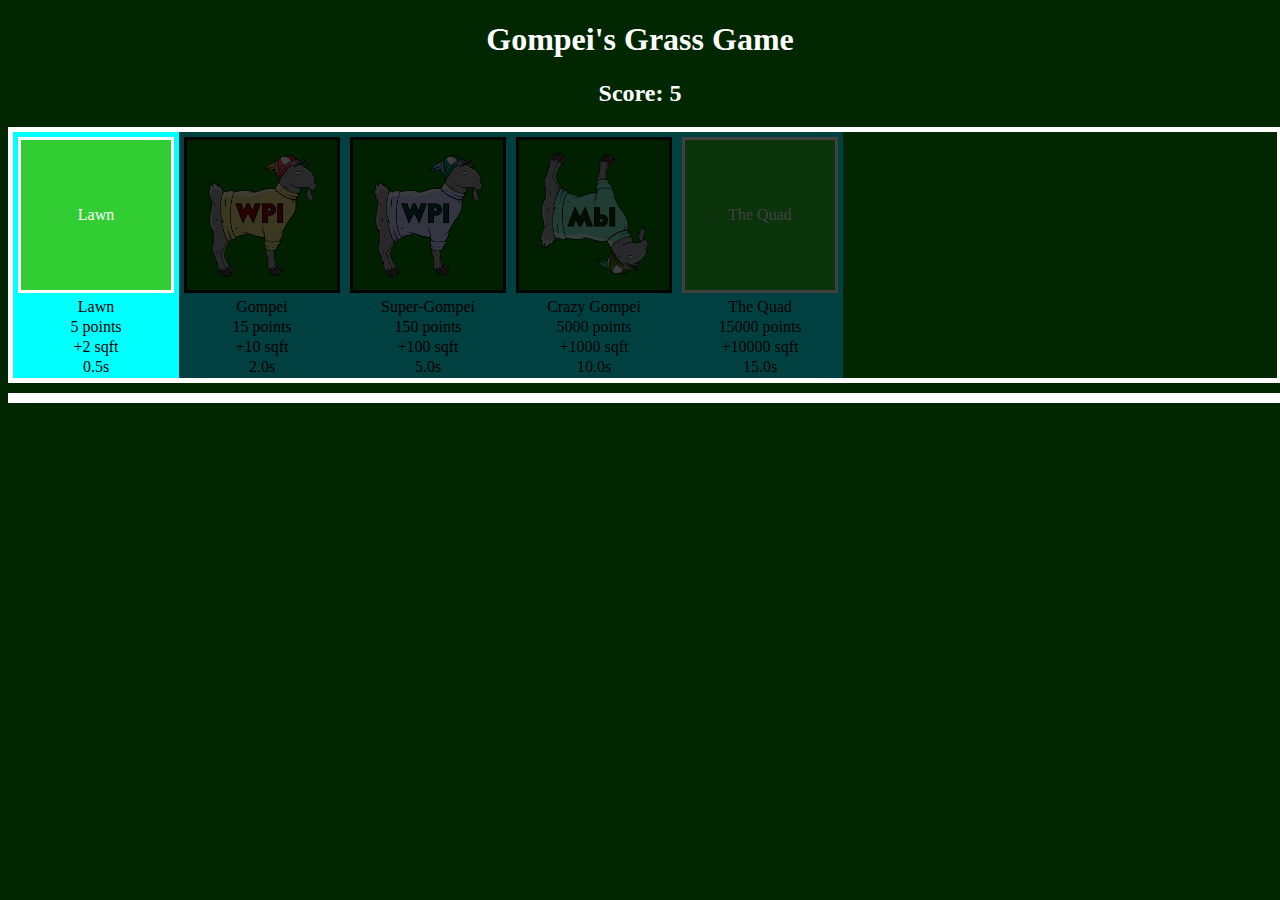
<file: 03-clickgame/index.html>
<!DOCTYPE html>
<html lang="en">
<head>
    <meta charset="UTF-8">
    <meta name="viewport" content="width=device-width, initial-scale=1.0">
    <title>Document</title>
    <link rel="stylesheet" href="overlays.css">
    <link rel="stylesheet" href="styles.css">
</head>
<body>
    <h1>Gompei's Grass Game</h1>
    <h2>Score: <span id="score">5</span></h2>
    <div id="store-container">
        <div class="store" name="Lawn" cost="5" reap="2" cooldown="0.5"
        text="Lawn"></div>
        <div class="store" name="Gompei" cost="15" reap="10" cooldown="2.0" auto="true"
        src="./gompei.png"></div>
        <div class="store" name="Super-Gompei" cost="150" reap="100" cooldown="5.0" auto="true"
        src="./gompei.png" imgstyle="filter: hue-rotate(180deg);"></div>
        <div class="store" name="Crazy Gompei" cost="5000" reap="1000" cooldown="10.0" auto="true"
        src="./gompei.png" imgstyle="filter: hue-rotate(90deg); transform: rotateX(180deg);"></div>
        <div class="store" name="The Quad" cost="15000" reap="10000" cooldown="15.0"
        text="The Quad"></div>
    </div>
    <div id="widget-container"></div>
    
    <script src="./game.js"></script>
    <script src="./load.js"></script>
</body>
</html>
</file>
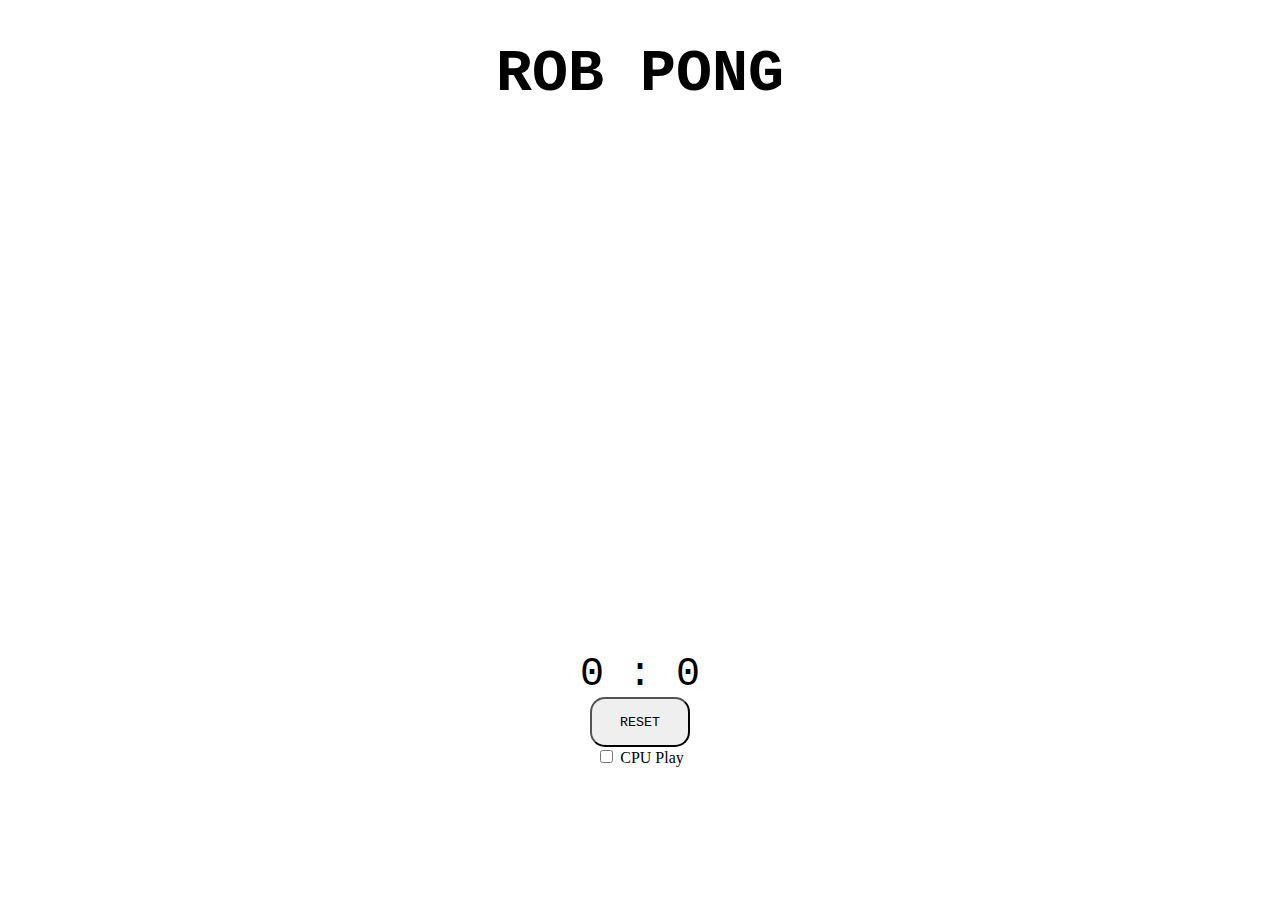
<file: 04-ponggame/index.html>
<!DOCTYPE html>
<html lang="en">
<head>
    <meta charset="UTF-8">
    <meta http-equiv="X-UA-Compatible" content="IE=edge">
    <meta name="viewport" content="width=device-width, initial-scale=1.0">
    <title>Rob Pong</title>
    <link rel="stylesheet" href="pong.css">
</head>
<body>
    <h1>ROB PONG</h1>
    <canvas id="gameboard" width="500" height="500"></canvas>
    <div id="scoreboard">0 : 0</div>
    <button id="reset" onclick="resetGame()">RESET</button>
    <br />
    <input type="checkbox" id="cpucheck">
    <label>CPU Play</label>

    <script src="Ball.js"></script>
    <script src="Paddle.js"></script>
    <script src="pong.js"></script>
    <script src="controls.js"></script>
</body>
</html>
</file>
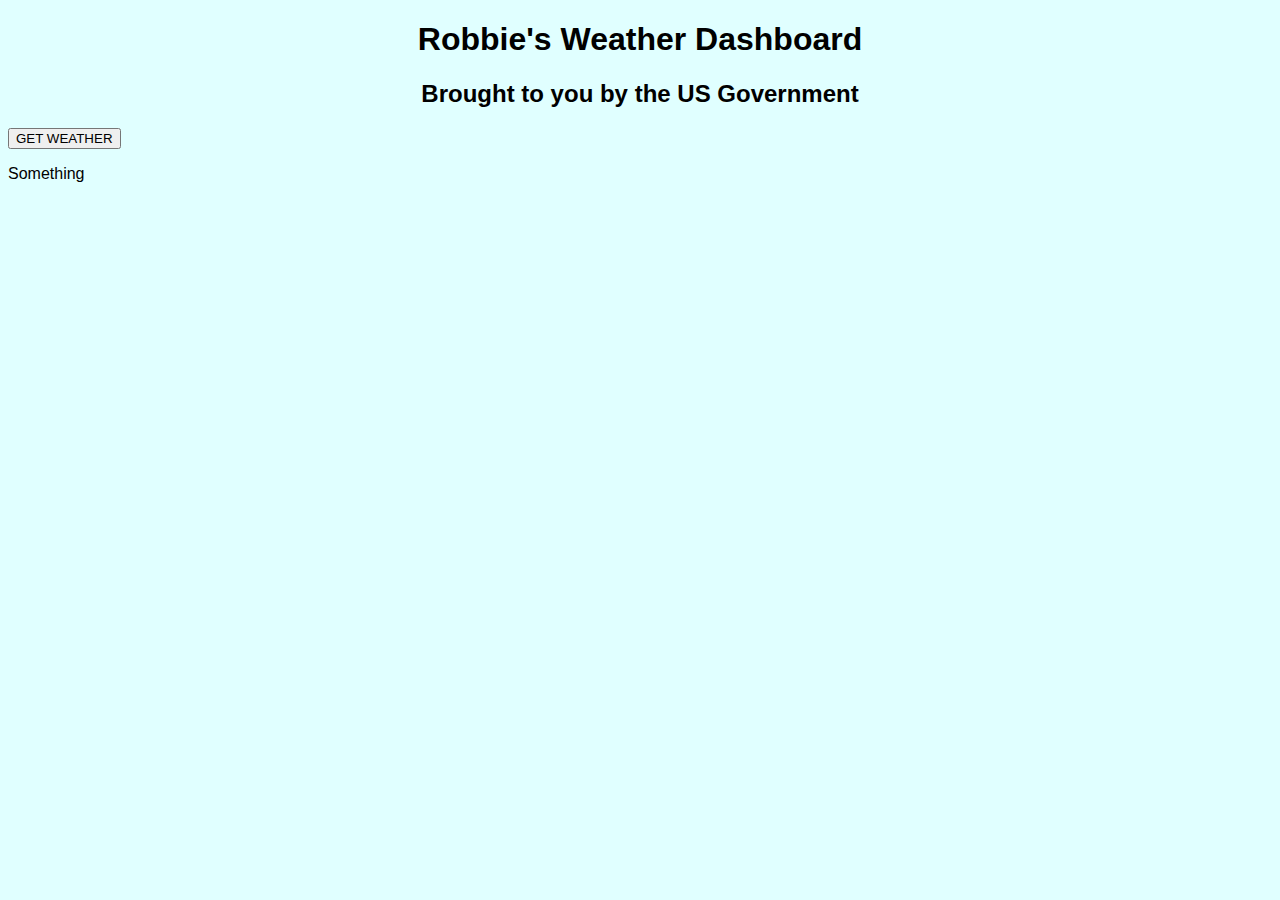
<file: 05-nwsapi/index.html>
<!DOCTYPE html>
<html lang="en">
<head>
    <meta charset="UTF-8">
    <meta http-equiv="X-UA-Compatible" content="IE=edge">
    <meta name="viewport" content="width=device-width, initial-scale=1.0">
    <title>RO &amp; HL Weather App</title>
    <link rel="stylesheet" href="./styles.css">
</head>
<body>
    <h1>Robbie's Weather Dashboard</h1>
    <h2>Brought to you by the US Government</h2>
    <button onclick="button()">GET WEATHER</button>
    <p id="condition">Something</p>

    <script src="./NWSGetForecast.js"></script>
    <script src="./NWSGetGrid.js"></script>
    <script src="./weather.js"></script>
</body>
</html>
</file>
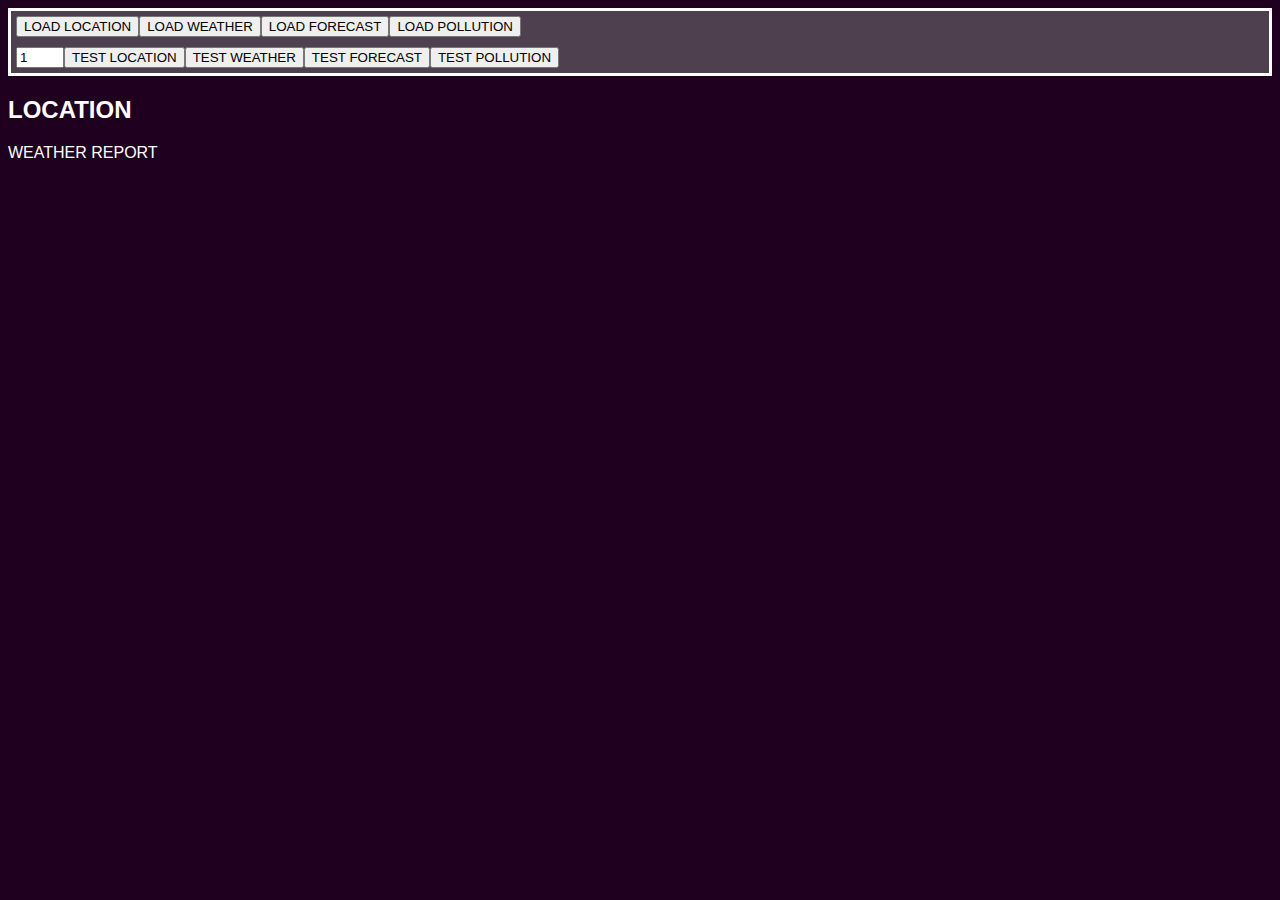
<file: 05-owmapi/index.html>
<!DOCTYPE html>
<html lang="en">
<head>
    <meta charset="UTF-8">
    <meta http-equiv="X-UA-Compatible" content="IE=edge">
    <meta name="viewport" content="width=device-width, initial-scale=1.0">
    <title>Robbie &amp; Prof Loi</title>
    <link rel="stylesheet" href="weather.css">
</head>
<body>
    <div id="dev-controls">
        <div class="controls">
            <button onclick="getLocation()">LOAD LOCATION</button>
            <button onclick="getWeather()">LOAD WEATHER</button>
            <button onclick="getForecast()">LOAD FORECAST</button>
            <button onclick="getPollution()">LOAD POLLUTION</button>
        </div>
        <div class="controls">
            <input id="testnum" type="number" min="1" max="5" value="1">
            <button onclick="testLocation()">TEST LOCATION</button>
            <button onclick="testWeather()">TEST WEATHER</button>
            <button onclick="testForecast()">TEST FORECAST</button>
            <button onclick="testPollution()">TEST POLLUTION</button>
        </div>
    </div>
    
    <h2 id="location">LOCATION</h2>
    <p id="weather-report">WEATHER REPORT</p>
    
    <table id="forecast-table"></table>
    
    <script src="./OWMGeocode.js"></script>
    <script src="./OWMForecast.js"></script>
    <script src="./OWMWeather.js"></script>
    <script src="./OWMPollution.js"></script>
    
    <script src="./display.js"></script>
    <script src="./trigger.js"></script>
</body>
</html>
</file>
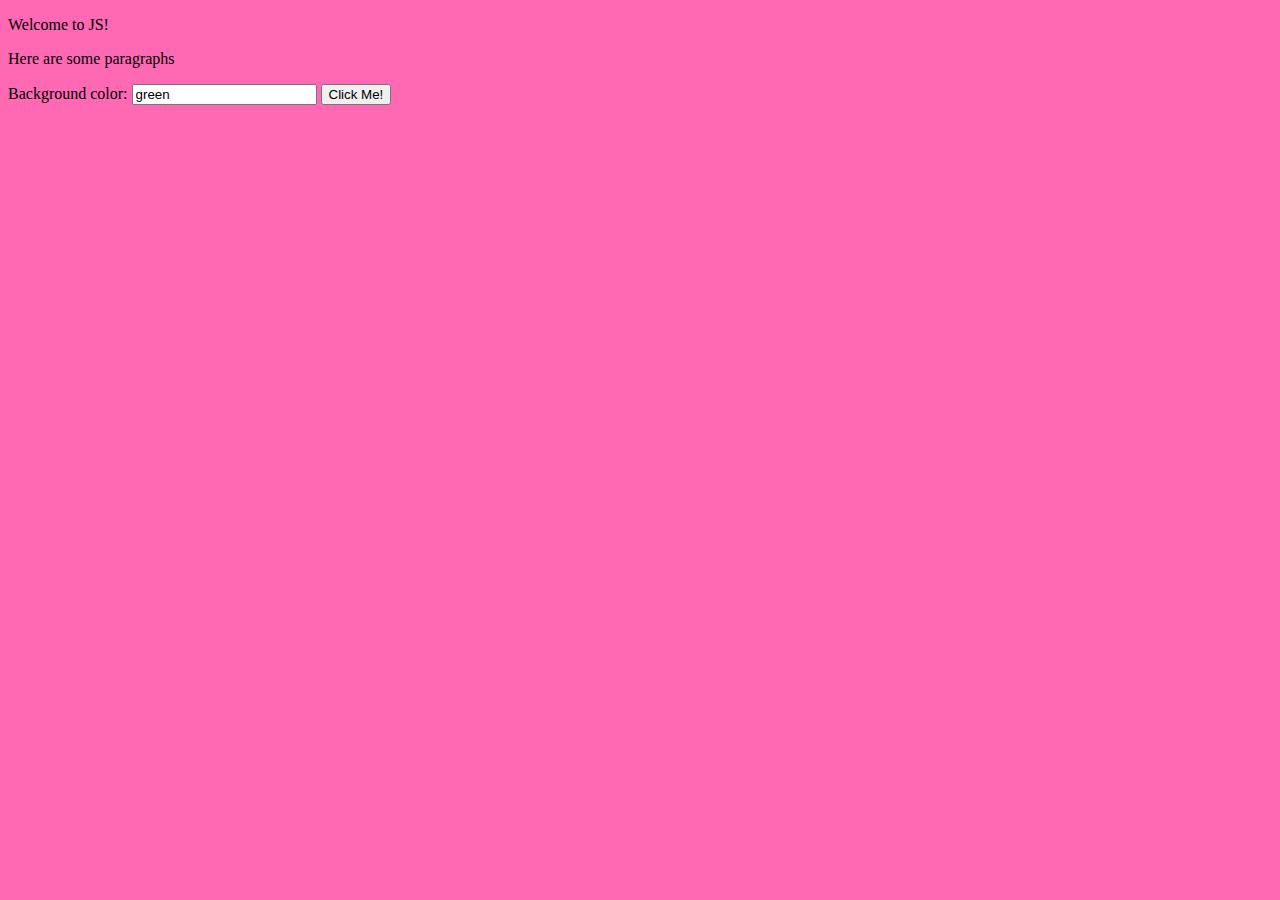
<file: 00-intro/intro.html>
<!DOCTYPE html>
<html lang="en">
<head>
    <meta charset="UTF-8">
    <meta http-equiv="X-UA-Compatible" content="IE=edge">
    <meta name="viewport" content="width=device-width, initial-scale=1.0">
    <title>My Website</title>
    <link rel="stylesheet" href="intro.css">
</head>
<body>
    <!-- id should be unique for each element -->
    <p id="mytext">Welcome to JS!</p>
    <p id="mytext2">Here are some paragraphs</p>

    <label>Background color: </label>
    <input id="bgcolor" value="green">

    <!-- onclick : runs the JS code when element clicked -->
    <button onclick="clickButton()">Click Me!</button>

    <!-- script should go at the bottom -->
    <script src="intro.js"></script>
</body>
</html>
</file>
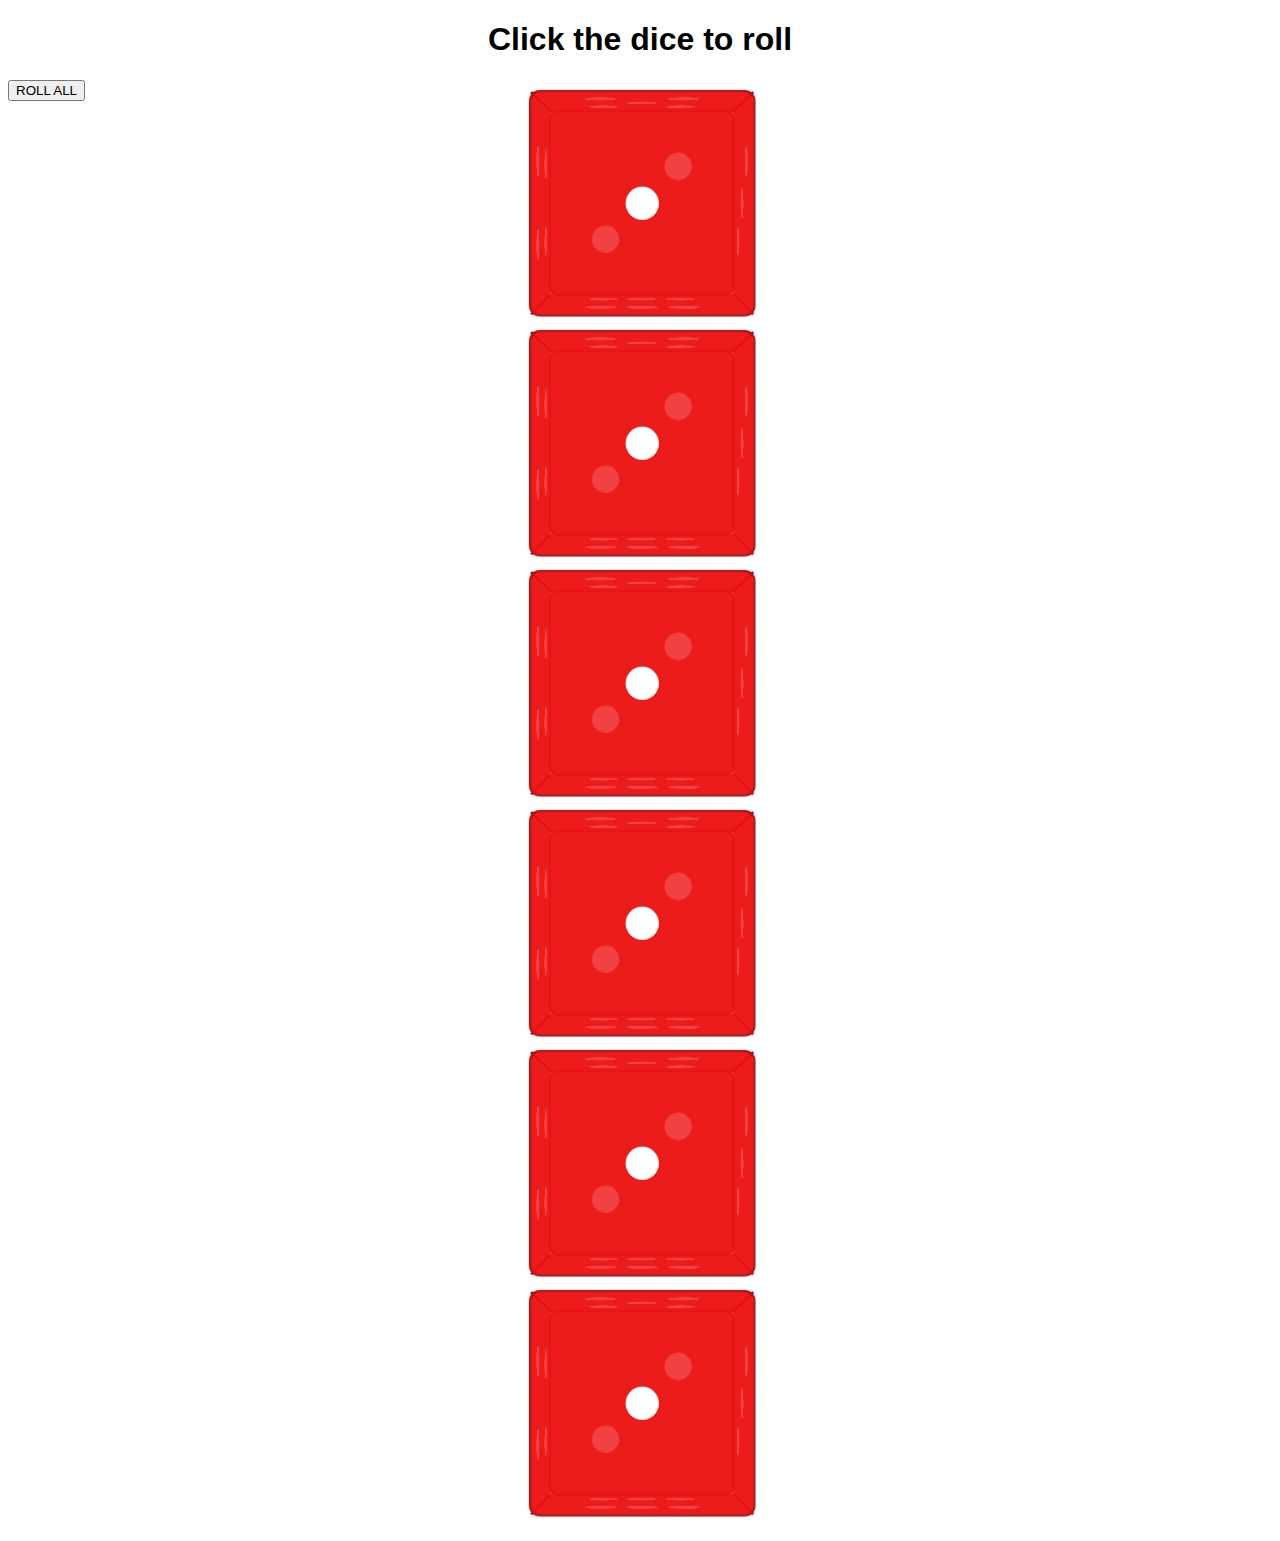
<file: 02-dice3d/dice3d.html>
<!DOCTYPE html>
<html lang="en">
  <head>
    <meta charset="UTF-8" />
    <meta name="viewport" content="width=device-width, initial-scale=1.0" />
    <title>3D dice</title>
    <link rel="stylesheet" href="dice3d.css" />
    <link rel="stylesheet" href="cubetransform.css" />
  </head>
  <body>
    <h1>Click the dice to roll</h1>
    <button onclick="rollAll()">ROLL ALL</button>
    <div id="test" class="die"></div>
    <div class="die"></div>
    <div class="die"></div>
    <div class="die"></div>
    <div class="die"></div>
    <div class="die"></div>
    
    <script src="dice3d.js"></script>
    <script src="dice3dload.js"></script>
  </body>
</html>
</file>
<file: 03-clickgame/overlays.css>
.widget[harvesting] .overlay-static {
    display: unset;
    position: absolute;
    width: 100%;
    height: 100%;
    background-color: rgba(0, 0, 0, 0.5);
    cursor: default;
}

.widget[harvesting] .overlay-slide {
    display: unset;
    position: absolute;
    top: 0;
    left: 0;
    width: 100%;
    height: 100%;
    background-color: rgba(0, 0, 0, 0.5);
    pointer-events: none;
    
    animation-name: uncover;
    animation-duration: 1000ms;
    animation-iteration-count: infinite;
    animation-timing-function: linear;
}

.widget:not([harvesting]) [class~="overlay"] {
    display: none;
}

.store[broke] .overlay-cost {
    display: unset;
    position: absolute;
    top: 0;
    left: 0;
    width: 100%;
    height: 100%;
    background-color: rgba(0, 0, 0, 0.75);
    cursor: default;
}

.store:not([broke]) .overlay-cost {
    display: none;
}

@keyframes uncover {
    0% {
        width: 100%;
    }
    
    100% {
        width: 0%;
    }
}
</file>
<file: 03-clickgame/styles.css>
:root {
    --widget-width: 150px;
    --widget-height: 150px;
}

* {
    position: relative;
}

body {
    background-color: rgb(0, 39, 0);
}

h1, h2 {
    color: white;
    text-align: center;
}

#store-container {
    border: 5px solid white;
    width: 100%;
    display: flex;
    /* flex-direction: row; */
    flex-wrap: wrap;
    margin-bottom: 10px;
}

.store {
    background-color: aqua;
    text-align: center;
    cursor: pointer;
}

.store p {
    margin: 2px;
}

#widget-container {
    border: 5px solid white;
    width: 100%;
    display: flex;
    flex-wrap: wrap;
}

.widget {
    height: var(--widget-height);
    width: var(--widget-width);
    max-height: var(--widget-height);
    max-width: var(--widget-width);
    margin: 5px;

    cursor: pointer;
    
    justify-content: center;
    display: flex;
    align-items: center;
    flex: 1 1 var(--widget-width);

    overflow: hidden;
}

/* If the widget is an automatic widget */
.widget[auto="true"] {
    background-color: green;
    border: 3px solid black;
}

/* If the widget is a click widget */
.widget:not([auto="true"]) {
    background-color: limegreen;
    border: 3px solid white;
}

/* Widget with text */
.widget p {
    color: white;
}

/* Widget with image */
.widget img {
    max-width: 100%;
    max-height: 100%;
}

/* Floating point indicator */
.point {
    position: absolute;
    transform-origin: center;
    color: aqua;
    animation-name: point-float;
    animation-timing-function: linear;
    animation-duration: 1s;
    animation-iteration-count: 1;
}

@keyframes point-float {
    100% {
        opacity: 0%;
        transform: translateY(-50px);
    }
}
</file>
<file: 04-ponggame/pong.css>
body {
    text-align: center;
}

h1 {
    font-family: 'Courier New', Courier, monospace;
    font-size: 60px;
}

#scoreboard {
    font-size: 40px;
    font-family: 'Courier New', Courier, monospace;
}

#reset {
    cursor: pointer;
    border-radius: 15px;
    width: 100px;
    height: 50px;
    font-family: 'Courier New', Courier, monospace;
}
</file>
<file: 05-nwsapi/styles.css>
body {
    background-color: lightcyan;
    font-family: 'Gill Sans', 'Gill Sans MT', Calibri, 'Trebuchet MS', sans-serif;
}

h1, h2 {
    text-align: center;
}
</file>
<file: 05-owmapi/weather.css>
body {
    background-color: #1f001f;
}

h2, p {
    color: white;
    font-family: 'Gill Sans', 'Gill Sans MT', Calibri, 'Trebuchet MS', sans-serif;
}

#dev-controls {
    width: auto;
    border-color: white;
    border-style: solid;
    background-color: rgba(127, 127, 127, 0.5);
}

.controls {
    display: flex;
    padding: 5px;
}

#forecast-table {
    color: white;
    border-collapse: collapse;
}

#forecast-table tr td, #forecast-table tr th {
    border-style: solid;
    border-color: white;
    text-align: center;
}
</file>
<file: 00-intro/intro.css>
body {
    background-color: hotpink;
}

.myclass {
    background-color: aqua;
}
</file>
<file: 02-dice3d/dice3d.css>
h1 {
  font-family: Arial, Helvetica, sans-serif;
  text-align: center;
}

.die {
  width: 200px;
  height: 200px;
  position: relative;
  margin: 0 auto 40px;
  
  perspective: 1000px;
  perspective-origin: 50% 50%;
}

.cube {
  width: 100%;
  height: 100%;
  top: 0px;
  border-radius: 10px; 
  position: absolute;
  
  transform-style: preserve-3d;
  
  transition: transform 3s;
}

.cube:hover {
  cursor: pointer;
}

.cube div {
  background: hsla(0, 85%, 50%, 0.8);
  display: block;
  position: absolute;
  width: 200px;
  height: 100px;
  border: 2px solid #ab1a1a;
  border-radius: 10px;
  margin: 0 auto;  
  
  font-family: Arial, Helvetica, sans-serif;
  font-size: 500%;
  text-align: center;
  padding: 50px 0;
}

.dot {
  display: block;
  position: absolute;
  width: 30px;
  height: 30px;
  background: #fff;
  border-radius: 15px;  
}
</file>
<file: 02-dice3d/cubetransform.css>
.cube .front {
    transform: 
    translateZ(100px);
}

.cube .back {
    transform: 
    rotateX(-180deg)
    translateZ(100px);
}

.cube .right {
    transform:
    rotateY(90deg)
    translateZ(100px);
}

.cube .left {
    transform:
    rotateY(-90deg)
    translateZ(100px);
}

.cube .top {
    transform:
    rotateX(90deg)
    translateZ(100px);
}

.cube .bottom {
    transform:
    rotateX(-90deg)
    translateZ(100px);
}

.front .dot1 { top: 85px; left: 85px; }
.back .dot1 { top: 45px; left: 45px; }
.back .dot2 { top: 125px; left: 125px; }
.right .dot1 { top: 45px; left: 45px; }
.right .dot2 { top: 85px; left: 85px; }
.right .dot3 { top: 125px; left: 125px; }
.left .dot1 { top: 45px; left: 45px; }
.left .dot2 { top: 45px; left: 125px; }
.left .dot3 { top: 125px; left: 45px; }
.left .dot4 { top: 125px; left: 125px; }
.top .dot1 { top: 45px; left: 45px; }
.top .dot2 { top: 45px; left: 125px; }
.top .dot3 { top: 85px; left: 85px; }
.top .dot4 { top: 125px; left: 45px; }
.top .dot5 { top: 125px; left: 125px; }
.bottom .dot1 { top: 45px; left: 45px; }
.bottom .dot2 { top: 45px; left: 85px; }
.bottom .dot3 { top: 45px; left: 125px; }
.bottom .dot4 { top: 125px; left: 45px; }
.bottom .dot5 { top: 125px; left: 85px; }
.bottom .dot6 { top: 125px; left: 125px; }
</file>
